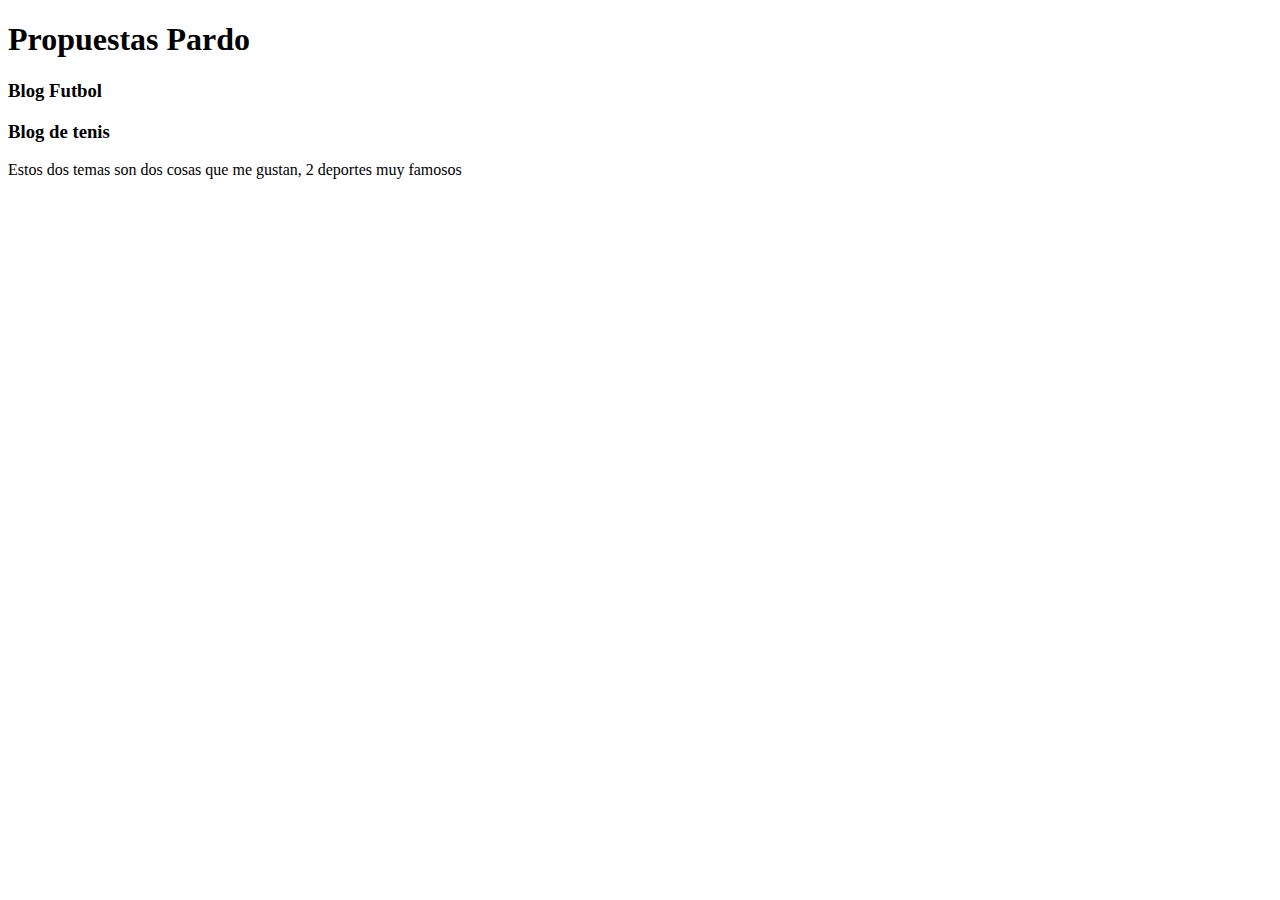
<file: propuestas.html>
<!DOCTYPE html>
<html>
<title>Propuestas</title>

<body>
    <header>
        <h1>Propuestas Pardo </h1>
    </header>
    <h3>Blog Futbol</h3>
    <h3>Blog de tenis</h3>
    <p>Estos dos temas son dos cosas que me gustan, 2 deportes muy famosos </p>
</body>




</html>
</file>
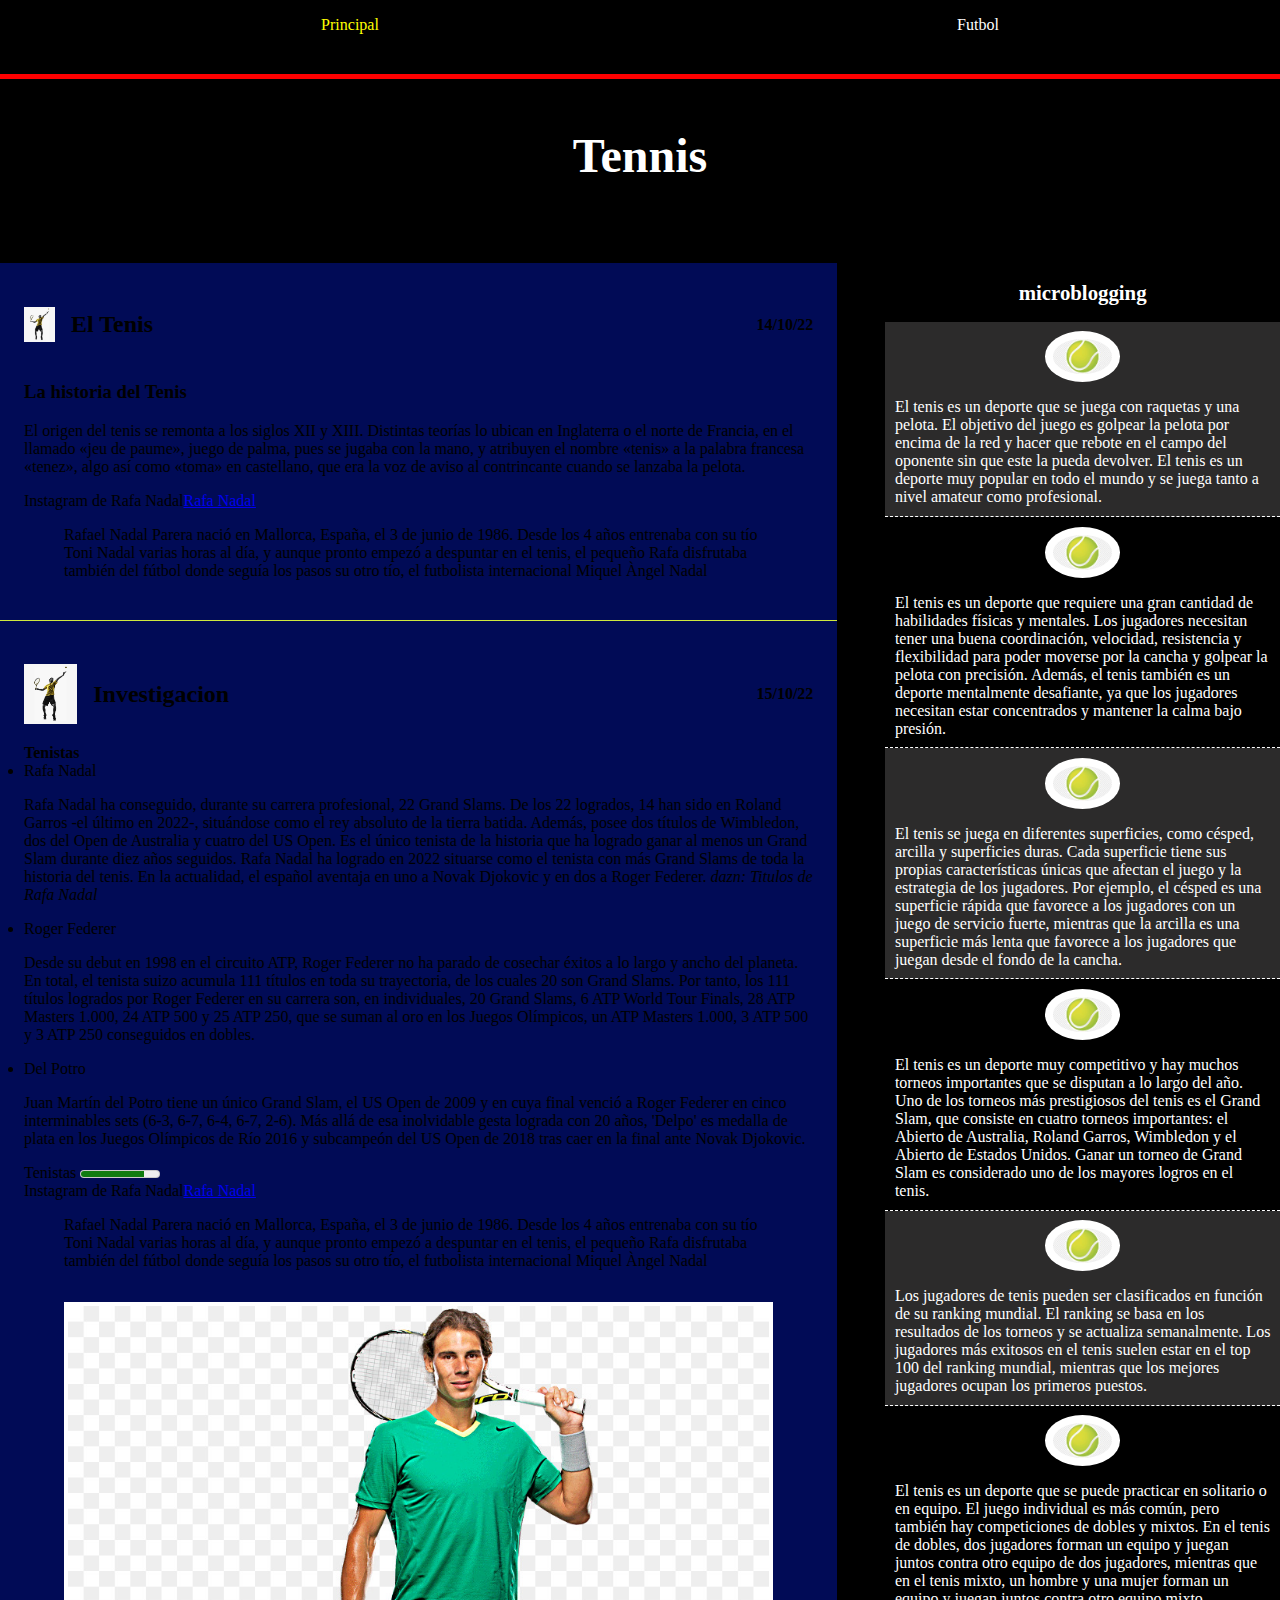
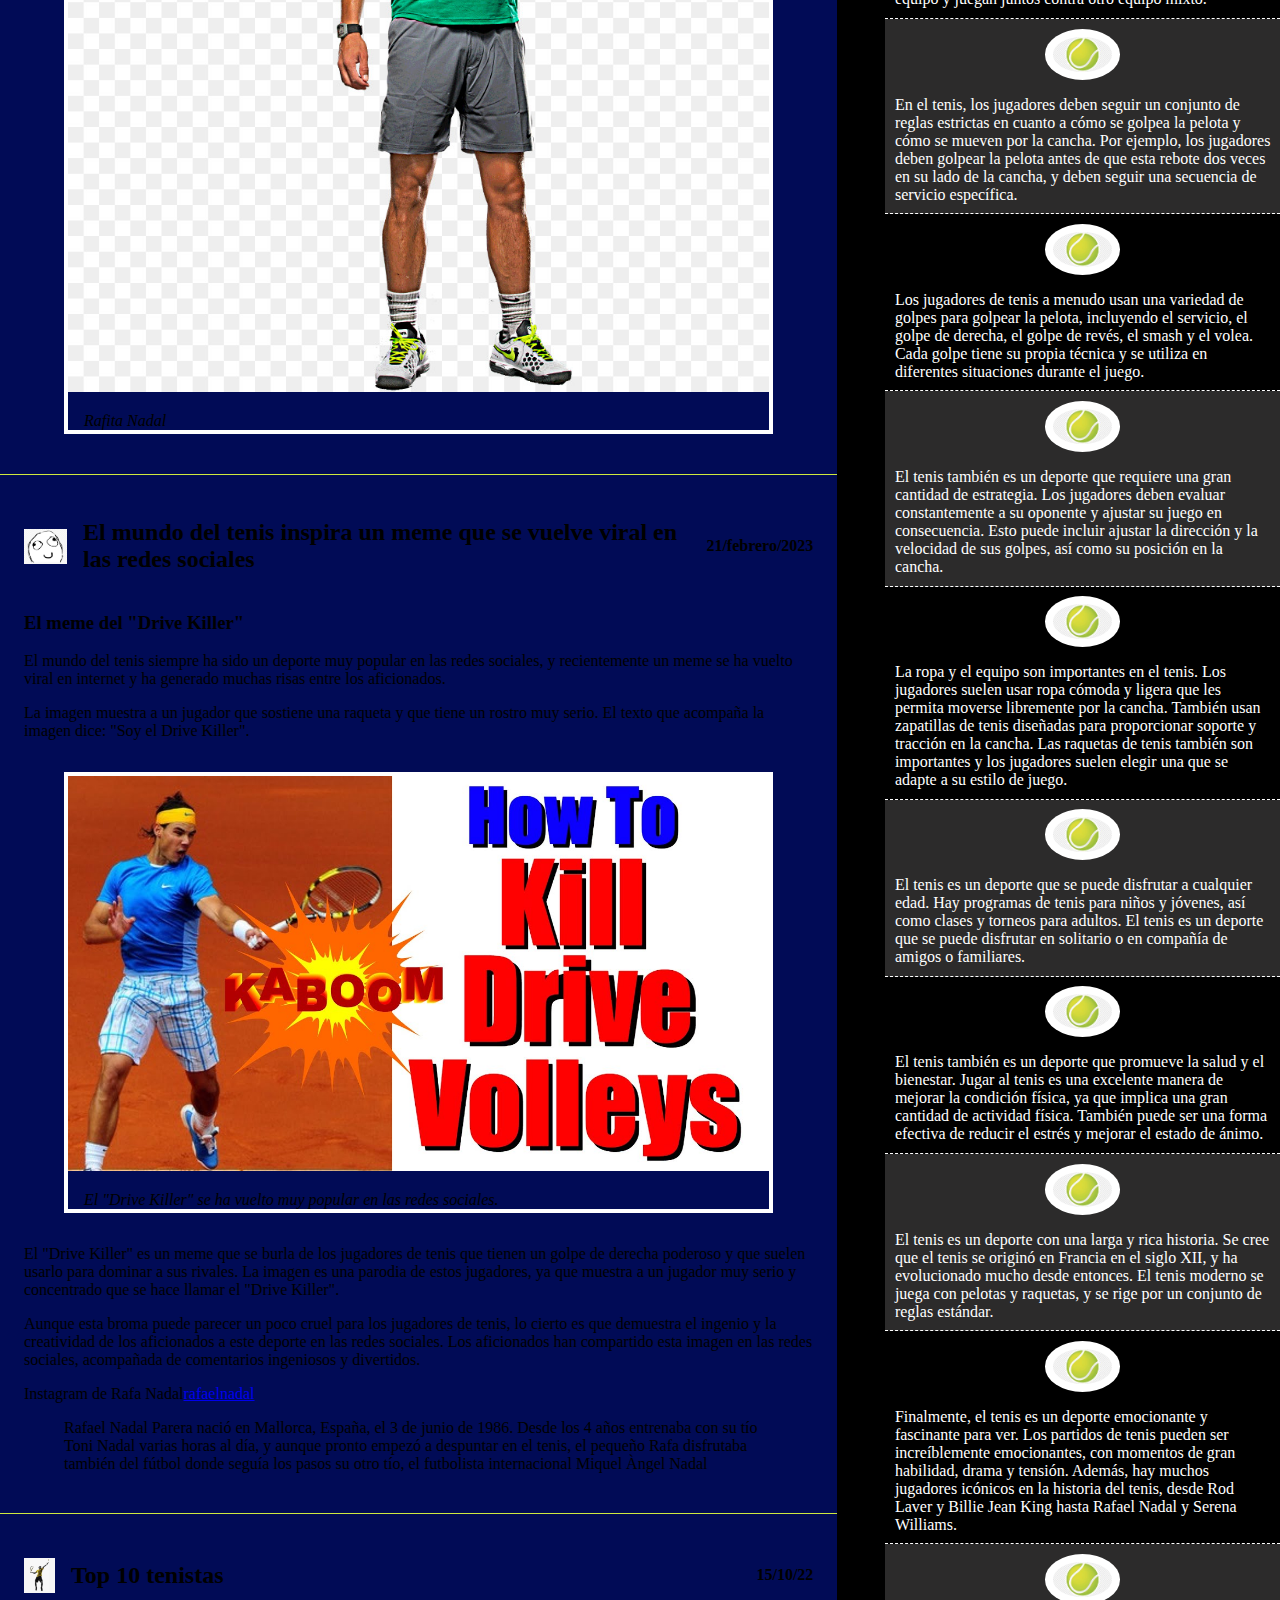
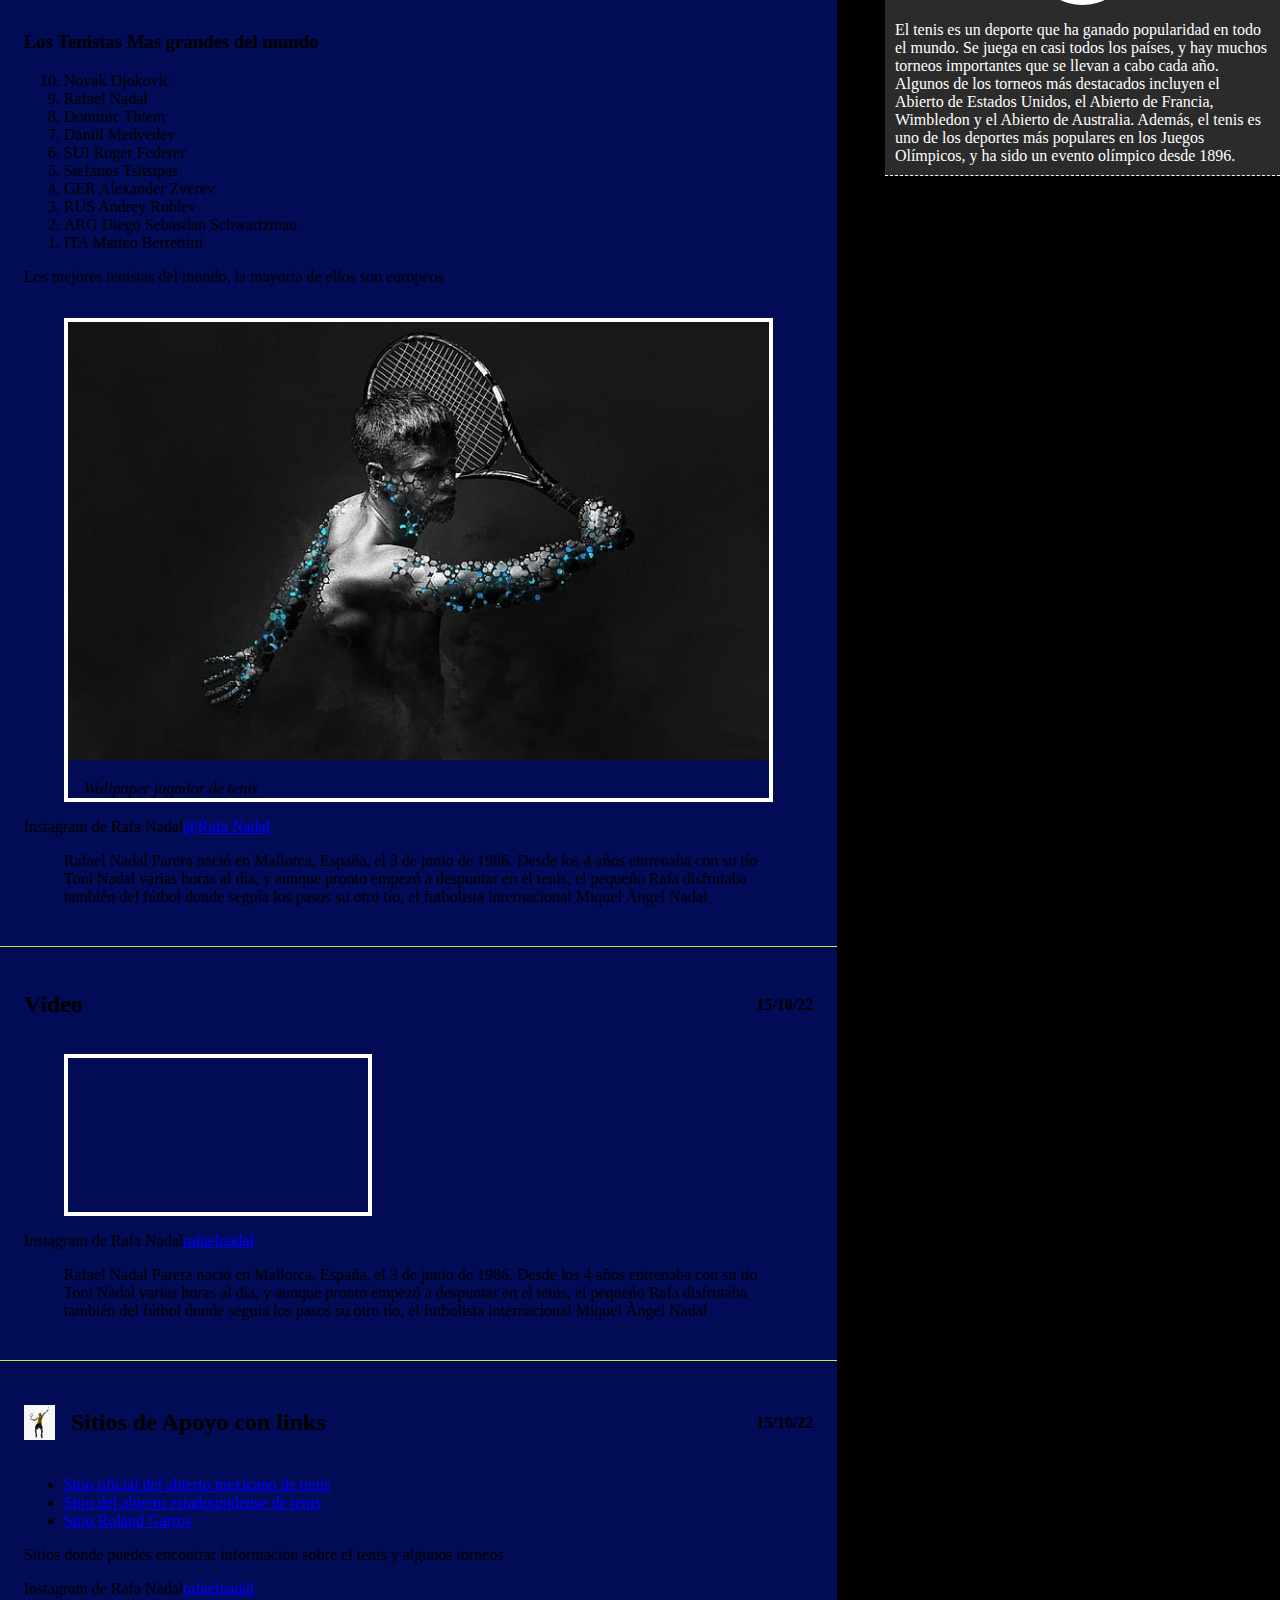
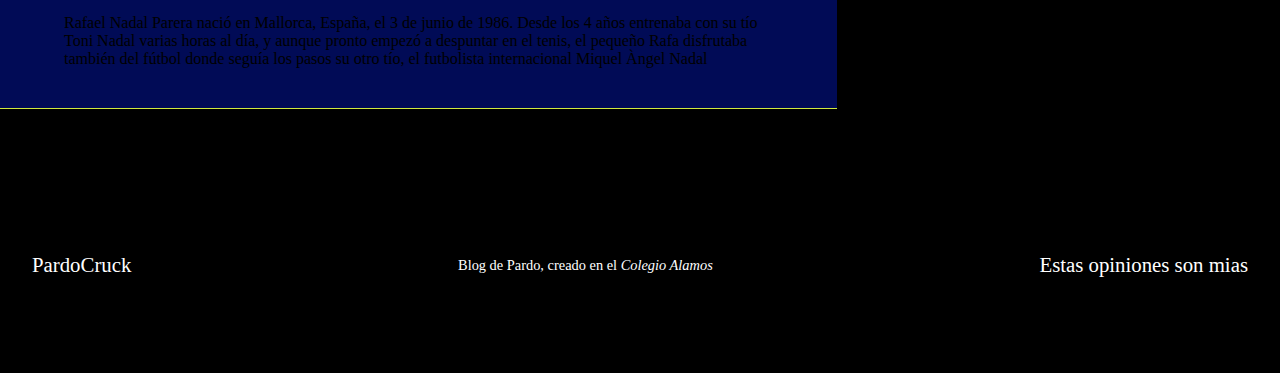
<file: tema1.html>
<!DOCTYPE html>
<html lang="es">

<head>
    <!--Incerto caracteres latinos -->
    <meta charset="UTF-8">
    <title> Blog del mundo</title>
    <header>
        

    </header>
</head>
<link rel="stylesheet" href="roots/assets/styles/estilosPardoCruck.css">
<body id="tenis-del-mundo">
    <!--inicia barra de navegacion-->
    <nav>
        <ul>
            <li> <a class="resaltado" href="index.html" target="_blank">Principal </a></li>
            <li> <a href="tema2.html">Futbol </a></li>

        </ul>
    </nav>
    <!-- termina barra de navegacion -->
    <!--Empieza mi blog -->
    <section>
        <!--Titulo -->
        <header>
            <h1 id="blog_del-mundo">Tennis</h1>

        </header>
        <!--empieza contenido principal -->
        <main>
            <!--entrada #-->
            <article>
                <header>
                    <hgroup>
                        <h2> <img src="roots/assets/images/893-8938597_1508v01-match-tuff-testimonials-man-playing-tennis-ganar.png" alt="Tenis" height="35px" width="auto"> El Tenis</h2>
                        <H4>14/10/22</H4>
                    </hgroup>
                </header>
                <!--Inicia contenido de la entrada-->
                <div>
                    <h3>La historia del Tenis</h3>
                    <p>El origen del tenis se remonta a los siglos XII y XIII. Distintas teorías lo ubican en Inglaterra
                        o el norte de Francia, en el llamado «jeu de paume», juego de palma, pues se jugaba con la mano,
                        y atribuyen el nombre «tenis» a la palabra francesa «tenez», algo así como «toma» en castellano,
                        que era la voz de aviso al contrincante cuando se lanzaba la pelota.
                    </p>

                </div>
                <footer>
                    <div><span>Instagram de Rafa Nadal</span><a href="https://www.instagram.com/rafaelnadal/" target="_blank">Rafa Nadal</a></div>
                    
                        <blockquote>
                        Rafael Nadal Parera nació en Mallorca, España, el 3 de junio de 1986. Desde los 4 años entrenaba con su tío Toni Nadal varias horas al día, y aunque pronto empezó a despuntar en el tenis, el pequeño Rafa disfrutaba también del fútbol donde seguía los pasos su otro tío, el futbolista internacional Miquel Àngel Nadal
                        </blockquote>
                    

                </footer>
            </article>


<article>
    <header>
        <hgroup>
            <h2><img src="roots/assets/images/893-8938597_1508v01-match-tuff-testimonials-man-playing-tennis-ganar.png" alt="tenis" height="60px" width="auto">Investigacion</h2>
            <h4>15/10/22</h4>
        </hgroup>
    </header>
    <strong>Tenistas</strong>
                    <li>Rafa Nadal</li>
                    <p>Rafa Nadal ha conseguido, durante su carrera profesional, 22 Grand Slams. De los 22 logrados, 14 han sido en Roland Garros -el último en 2022-, situándose como el rey absoluto de la tierra batida. Además, posee dos títulos de Wimbledon, dos del Open de Australia y cuatro del US Open. Es el único tenista de la historia que ha logrado ganar al menos un Grand Slam durante diez años seguidos.

                        Rafa Nadal ha logrado en 2022 situarse como el tenista con más Grand Slams de toda la historia del tenis. En la actualidad, el español aventaja en uno a Novak Djokovic y en dos a Roger Federer. <cite>dazn: Titulos de Rafa Nadal </cite></p>
                        <li>Roger Federer</li>
                        <p>Desde su debut en 1998 en el circuito ATP, Roger Federer no ha parado de cosechar éxitos a lo largo y ancho del planeta. En total, el tenista suizo acumula 111 títulos en toda su trayectoria, de los cuales 20 son Grand Slams.

                            Por tanto, los 111 títulos logrados por Roger Federer en su carrera son, en individuales, 20 Grand Slams, 6 ATP World Tour Finals, 28 ATP Masters 1.000, 24 ATP 500 y 25 ATP 250, que se suman al oro en los Juegos Olímpicos, un ATP Masters 1.000, 3 ATP 500 y 3 ATP 250 conseguidos en dobles.</p>
                            <li>Del Potro</li>
                            <p>Juan Martín del Potro tiene un único Grand Slam, el US Open de 2009 y en cuya final venció a Roger Federer en cinco interminables sets (6-3, 6-7, 6-4, 6-7, 2-6).

                                Más allá de esa inolvidable gesta lograda con 20 años, 'Delpo' es medalla de plata en los Juegos Olímpicos de Río 2016 y subcampeón del US Open de 2018 tras caer en la final ante Novak Djokovic.</p>
                                <label>Tenistas</label> <meter value="80" min="0" max="100"></meter>
                <footer>
                    <div><span>Instagram de Rafa Nadal</span><a href="https://www.instagram.com/rafaelnadal/" target="_blank">Rafa Nadal</a></div>
                    
                        <blockquote>
                        Rafael Nadal Parera nació en Mallorca, España, el 3 de junio de 1986. Desde los 4 años entrenaba con su tío Toni Nadal varias horas al día, y aunque pronto empezó a despuntar en el tenis, el pequeño Rafa disfrutaba también del fútbol donde seguía los pasos su otro tío, el futbolista internacional Miquel Àngel Nadal
                        </blockquote>
                    

                </footer>

                <figure class="barca">
                    <img src="roots/assets/images/kisspng-rafael-nadal-2013-atp-world-tour-finals-tennis-atp-rafael-nadal-5b1fb78bbbabc5.0279516915288052597687.jpg" alt="Rafa Nadal" height="auto" width="100%">
                    <figcaption class="messi">Rafita Nadal</figcaption>
                </figure>
                <!--Termina contenido del articulo -->


                <!--Fin de la entrada #1-->
            </article>

</article>

<article>
    <header>
        <hgroup>
            <!-- Título del artículo con ícono -->
            <h2> <img src="roots/assets/images/931567-middle.png" alt="Descripción del ícono" height="35px" width="auto"> El mundo del tenis inspira un meme que se vuelve viral en las redes sociales</h2>
            <!-- Fecha en la que se escribió el artículo -->
            <h4>21/febrero/2023</h4>
        </hgroup>    
    </header>
    <!-- inicia contenido del artículo -->
    <div>
        <h3>El meme del "Drive Killer"</h3>
    <p>El mundo del tenis siempre ha sido un deporte muy popular en las redes sociales, y recientemente un meme se ha vuelto viral en internet y ha generado muchas risas entre los aficionados.</p>
    <p>La imagen muestra a un jugador que sostiene una raqueta y que tiene un rostro muy serio. El texto que acompaña la imagen dice: "Soy el Drive Killer".</p>

    <!-- inicia ilustración del artículo -->
    <figure class="barca">
        <img src="roots/assets/images/drivekill.jpeg" alt="Ilustración del Drive Killer" height="auto" width="100%">
        <figcaption class="messi">El "Drive Killer" se ha vuelto muy popular en las redes sociales.</figcaption>
    </figure>
    <!-- termina ilustración del artículo -->

    <p>El "Drive Killer" es un meme que se burla de los jugadores de tenis que tienen un golpe de derecha poderoso y que suelen usarlo para dominar a sus rivales. La imagen es una parodia de estos jugadores, ya que muestra a un jugador muy serio y concentrado que se hace llamar el "Drive Killer".</p>
    <p>Aunque esta broma puede parecer un poco cruel para los jugadores de tenis, lo cierto es que demuestra el ingenio y la creatividad de los aficionados a este deporte en las redes sociales. Los aficionados han compartido esta imagen en las redes sociales, acompañada de comentarios ingeniosos y divertidos.</p>

</div>
<!-- Termina contenido del artículo -->

<footer>
    <!-- Datos del autor -->
    <footer>
        <div><span>Instagram de Rafa Nadal<a href="https://www.instagram.com/rafaelnadal/">rafaelnadal</a></span></div>
        <blockquote>
            Rafael Nadal Parera nació en Mallorca, España, el 3 de junio de 1986. Desde los 4 años entrenaba con su tío Toni Nadal varias horas al día, y aunque pronto empezó a despuntar en el tenis, el pequeño Rafa disfrutaba también del fútbol donde seguía los pasos su otro tío, el futbolista internacional Miquel Àngel Nadal
        </blockquote>
    </footer>
    <!-- fin bibliografía -->
</footer>
</article>
                
                   
                    
            <article>
                <header>
                <hgroup>
                    <h2> <img src="roots/assets/images/893-8938597_1508v01-match-tuff-testimonials-man-playing-tennis-ganar.png" alt="logo" height="35px" width="auto"> Top 10 tenistas</h2>
                    <h4>15/10/22 </h4>

                </hgroup>
                </header>

                <div>
                    <h3>Los Tenistas Mas grandes del mundo </h3>
                    <ol reversed>
                        <li>Novak Djokovic </li>
                        <li>Rafael Nadal </li>
                        <li>Dominic Thiem </li>
                        <li>Daniil Medvedev </li>
                        <li>SUI Roger Federer</li>
                        <li> Stefanos Tsitsipas</li>
                        <li>GER Alexander Zverev </li>
                        <li>RUS Andrey Rublev </li>
                        <li>ARG Diego Sebastian Schwartzman </li>
                        <li>ITA Matteo Berrettini </li>

                    </ol>
                    <p>Los mejores tenistas del mundo, la mayoria de ellos son europeos</p>

                    <figure class="barca">
                        <img src="roots/assets/images/tenis-player-wallpaper-preview.jpg" alt="Tennis" height="auto" width="100%">
                        <figcaption class="messi">Wallpaper jugador de tenis</figcaption>
                    </figure>

                    <!--Termina contenido del articulo -->
                    <footer>
                        <div>
                            <span>Instagram de Rafa Nadal</span><a href="https://www.instagram.com/rafaelnadal/" target="_blank">@Rafa Nadal</a>
                        </div>
                        <blockquote>Rafael Nadal Parera nació en Mallorca, España, el 3 de junio de 1986. Desde los 4 años entrenaba con su tío Toni Nadal varias horas al día, y aunque pronto empezó a despuntar en el tenis, el pequeño Rafa disfrutaba también del fútbol donde seguía los pasos su otro tío, el futbolista internacional Miquel Àngel Nadal</blockquote>
                    </footer>
                </article>

                    <article>
                        <header>
                            <hgroup>
                                <h2>Video</h2>
                                <h4>15/10/22</h4>
                            </hgroup>
                        </header>
                        <figure class="barca">
                            <iframe width="100%" height="auto" src="https://www.youtube.com/embed/T-GSp2Nuvrk" title="YouTube video player" frameborder="0" allow="accelerometer; autoplay; clipboard-write; encrypted-media; gyroscope; picture-in-picture" allowfullscreen></iframe>
                        </figure>
                        <footer>
                            <div><span>Instagram de Rafa Nadal<a href="https://www.instagram.com/rafaelnadal/">rafaelnadal</a></span></div>
                            <blockquote>
                                Rafael Nadal Parera nació en Mallorca, España, el 3 de junio de 1986. Desde los 4 años entrenaba con su tío Toni Nadal varias horas al día, y aunque pronto empezó a despuntar en el tenis, el pequeño Rafa disfrutaba también del fútbol donde seguía los pasos su otro tío, el futbolista internacional Miquel Àngel Nadal
                            </blockquote>
                        </footer>
    

                    </article>

                  
            <!--Fin de la entrada 2-->


            <!--Inicia sitios y links-->
            <article>
                <header>
                    <hgroup>

                        <h2>  <img src="roots/assets/images/893-8938597_1508v01-match-tuff-testimonials-man-playing-tennis-ganar.png" alt="logo" height="35px" width="auto"> Sitios de Apoyo con links</h2>
                        <h4>15/10/22</h4>
                    </hgroup>
                    </head>
                    <div>
                        <ul>
                            <li><a href="https://abiertomexicanodetenis.com/" target="_blank"> Sitio oficial del abierto
                                    mexicano de tenis</a></li>
                            <li><a href="https://www.usopen.org/index.html" target="_blank"> Sitio del abierto
                                    estadounidense de tenis </a>
                            </li>
                            <li><a href="https://www.rolandgarros.com/en-us/" target="_blank">Sitio Roland Garros </a>
                            </li>

                        </ul>
                        <p> Sitios donde puedes encontrar informacion sobre el tenis y algunos torneos</p>
                    </div>

                    <footer>
                        <div><span>Instagram de Rafa Nadal<a href="https://www.instagram.com/rafaelnadal/">rafaelnadal</a></span></div>
                        <blockquote>
                            Rafael Nadal Parera nació en Mallorca, España, el 3 de junio de 1986. Desde los 4 años entrenaba con su tío Toni Nadal varias horas al día, y aunque pronto empezó a despuntar en el tenis, el pequeño Rafa disfrutaba también del fútbol donde seguía los pasos su otro tío, el futbolista internacional Miquel Àngel Nadal
                        </blockquote>
                    </footer>

            </article>



            <!--Termina Sitios oficiales -->
            </div>
            <!--Fin de los sitios oficiales -->




        </main>
        <!--empieza el aside -->
        <aside>
            <h2>microblogging</h2>
            <div>
                <img src="roots/assets/images/descarga.jpeg" alt="tenis" height="35px" width="auto">
                <span>El tenis es un deporte que se juega con raquetas y una pelota. El objetivo del juego es golpear la pelota por encima de la red y hacer que rebote en el campo del oponente sin que este la pueda devolver. El tenis es un deporte muy popular en todo el mundo y se juega tanto a nivel amateur como profesional.</span>
            </div>
            <div>
                <img src="roots/assets/images/descarga.jpeg" alt="tenis" height="35px" width="auto">
                <span>El tenis es un deporte que requiere una gran cantidad de habilidades físicas y mentales. Los jugadores necesitan tener una buena coordinación, velocidad, resistencia y flexibilidad para poder moverse por la cancha y golpear la pelota con precisión. Además, el tenis también es un deporte mentalmente desafiante, ya que los jugadores necesitan estar concentrados y mantener la calma bajo presión.</span>
            </div><div>
                <img src="roots/assets/images/descarga.jpeg" alt="tenis" height="35px" width="auto">
                <span>El tenis se juega en diferentes superficies, como césped, arcilla y superficies duras. Cada superficie tiene sus propias características únicas que afectan el juego y la estrategia de los jugadores. Por ejemplo, el césped es una superficie rápida que favorece a los jugadores con un juego de servicio fuerte, mientras que la arcilla es una superficie más lenta que favorece a los jugadores que juegan desde el fondo de la cancha.</span>
            </div><div>
                <img src="roots/assets/images/descarga.jpeg" alt="tenis" height="35px" width="auto">
                <span>El tenis es un deporte muy competitivo y hay muchos torneos importantes que se disputan a lo largo del año. Uno de los torneos más prestigiosos del tenis es el Grand Slam, que consiste en cuatro torneos importantes: el Abierto de Australia, Roland Garros, Wimbledon y el Abierto de Estados Unidos. Ganar un torneo de Grand Slam es considerado uno de los mayores logros en el tenis.</span>
            </div><div>
                <img src="roots/assets/images/descarga.jpeg" alt="tenis" height="35px" width="auto">
                <span>Los jugadores de tenis pueden ser clasificados en función de su ranking mundial. El ranking se basa en los resultados de los torneos y se actualiza semanalmente. Los jugadores más exitosos en el tenis suelen estar en el top 100 del ranking mundial, mientras que los mejores jugadores ocupan los primeros puestos.</span>
            </div><div>
                <img src="roots/assets/images/descarga.jpeg" alt="tenis" height="35px" width="auto">
                <span>El tenis es un deporte que se puede practicar en solitario o en equipo. El juego individual es más común, pero también hay competiciones de dobles y mixtos. En el tenis de dobles, dos jugadores forman un equipo y juegan juntos contra otro equipo de dos jugadores, mientras que en el tenis mixto, un hombre y una mujer forman un equipo y juegan juntos contra otro equipo mixto.</span>
            </div><div>
                <img src="roots/assets/images/descarga.jpeg" alt="tenis" height="35px" width="auto">
                <span>En el tenis, los jugadores deben seguir un conjunto de reglas estrictas en cuanto a cómo se golpea la pelota y cómo se mueven por la cancha. Por ejemplo, los jugadores deben golpear la pelota antes de que esta rebote dos veces en su lado de la cancha, y deben seguir una secuencia de servicio específica.</span>
            </div><div>
                <img src="roots/assets/images/descarga.jpeg" alt="tenis" height="35px" width="auto">
                <span>Los jugadores de tenis a menudo usan una variedad de golpes para golpear la pelota, incluyendo el servicio, el golpe de derecha, el golpe de revés, el smash y el volea. Cada golpe tiene su propia técnica y se utiliza en diferentes situaciones durante el juego.

                </span>
            </div><div>
                <img src="roots/assets/images/descarga.jpeg" alt="tenis" height="35px" width="auto">
                <span>El tenis también es un deporte que requiere una gran cantidad de estrategia. Los jugadores deben evaluar constantemente a su oponente y ajustar su juego en consecuencia. Esto puede incluir ajustar la dirección y la velocidad de sus golpes, así como su posición en la cancha.</span>
            </div><div>
                <img src="roots/assets/images/descarga.jpeg" alt="tenis" height="35px" width="auto">
                <span>La ropa y el equipo son importantes en el tenis. Los jugadores suelen usar ropa cómoda y ligera que les permita moverse libremente por la cancha. También usan zapatillas de tenis diseñadas para proporcionar soporte y tracción en la cancha. Las raquetas de tenis también son importantes y los jugadores suelen elegir una que se adapte a su estilo de juego.</span>
            </div><div>
                <img src="roots/assets/images/descarga.jpeg" alt="tenis" height="35px" width="auto">
                <span>El tenis es un deporte que se puede disfrutar a cualquier edad. Hay programas de tenis para niños y jóvenes, así como clases y torneos para adultos. El tenis es un deporte que se puede disfrutar en solitario o en compañía de amigos o familiares.</span>
            </div><div>
                <img src="roots/assets/images/descarga.jpeg" alt="tenis" height="35px" width="auto">
                <span>El tenis también es un deporte que promueve la salud y el bienestar. Jugar al tenis es una excelente manera de mejorar la condición física, ya que implica una gran cantidad de actividad física. También puede ser una forma efectiva de reducir el estrés y mejorar el estado de ánimo.</span>
            </div><div>
                <img src="roots/assets/images/descarga.jpeg" alt="tenis" height="35px" width="auto">
                <span>El tenis es un deporte con una larga y rica historia. Se cree que el tenis se originó en Francia en el siglo XII, y ha evolucionado mucho desde entonces. El tenis moderno se juega con pelotas y raquetas, y se rige por un conjunto de reglas estándar.</span>
            </div><div>
                <img src="roots/assets/images/descarga.jpeg" alt="tenis" height="35px" width="auto">
                <span>Finalmente, el tenis es un deporte emocionante y fascinante para ver. Los partidos de tenis pueden ser increíblemente emocionantes, con momentos de gran habilidad, drama y tensión. Además, hay muchos jugadores icónicos en la historia del tenis, desde Rod Laver y Billie Jean King hasta Rafael Nadal y Serena Williams.</span>
            </div><div>
                <img src="roots/assets/images/descarga.jpeg" alt="tenis" height="35px" width="auto">
                <span>El tenis es un deporte que ha ganado popularidad en todo el mundo. Se juega en casi todos los países, y hay muchos torneos importantes que se llevan a cabo cada año. Algunos de los torneos más destacados incluyen el Abierto de Estados Unidos, el Abierto de Francia, Wimbledon y el Abierto de Australia. Además, el tenis es uno de los deportes más populares en los Juegos Olímpicos, y ha sido un evento olímpico desde 1896.</span>
            </div>
        </aside>
        <!--Footer-->
        <footer id="footerblog1">
            <div><span>PardoCruck</span></div>
            <div><span>Blog de Pardo, creado en el <i>Colegio Alamos</i></span></div>
            <div><span>Estas opiniones son mias</span></div>
        </footer>


    </section>
    <!--termina mi blog-->


</body>

</html>
</file>
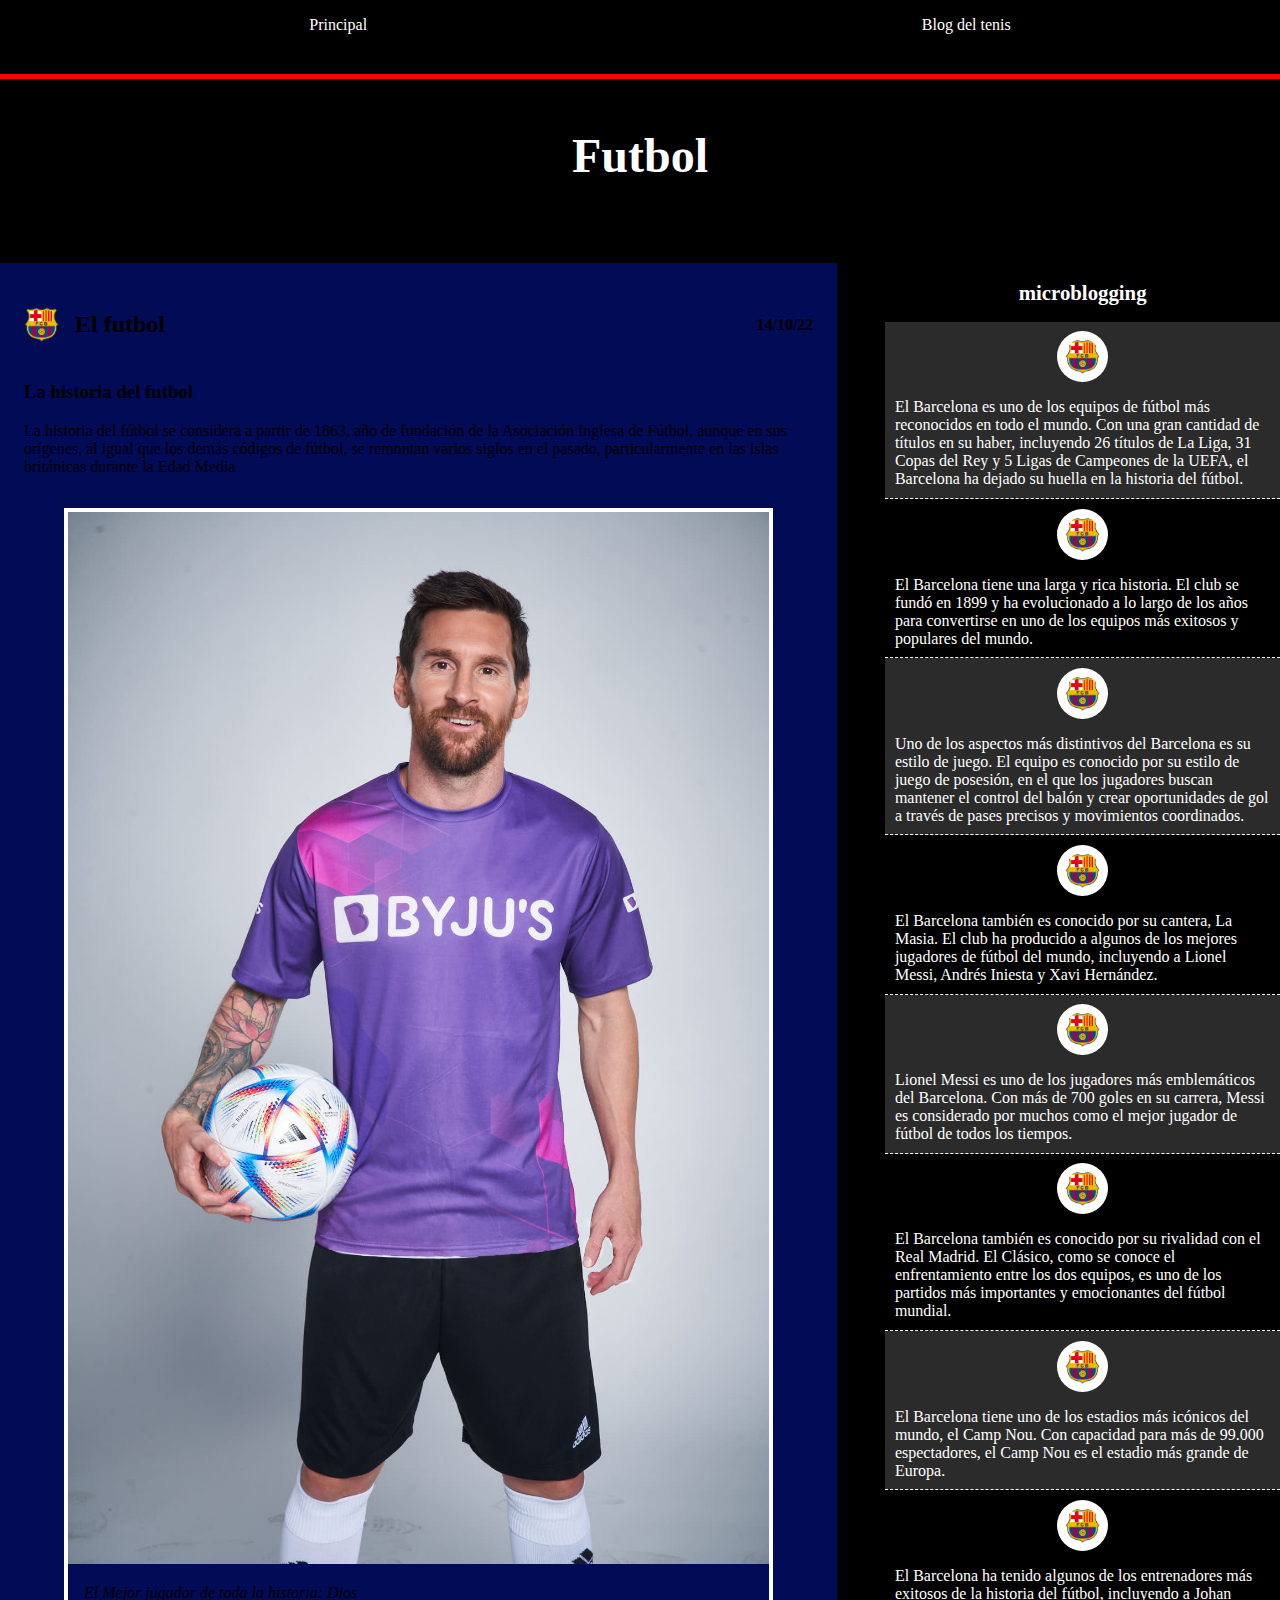
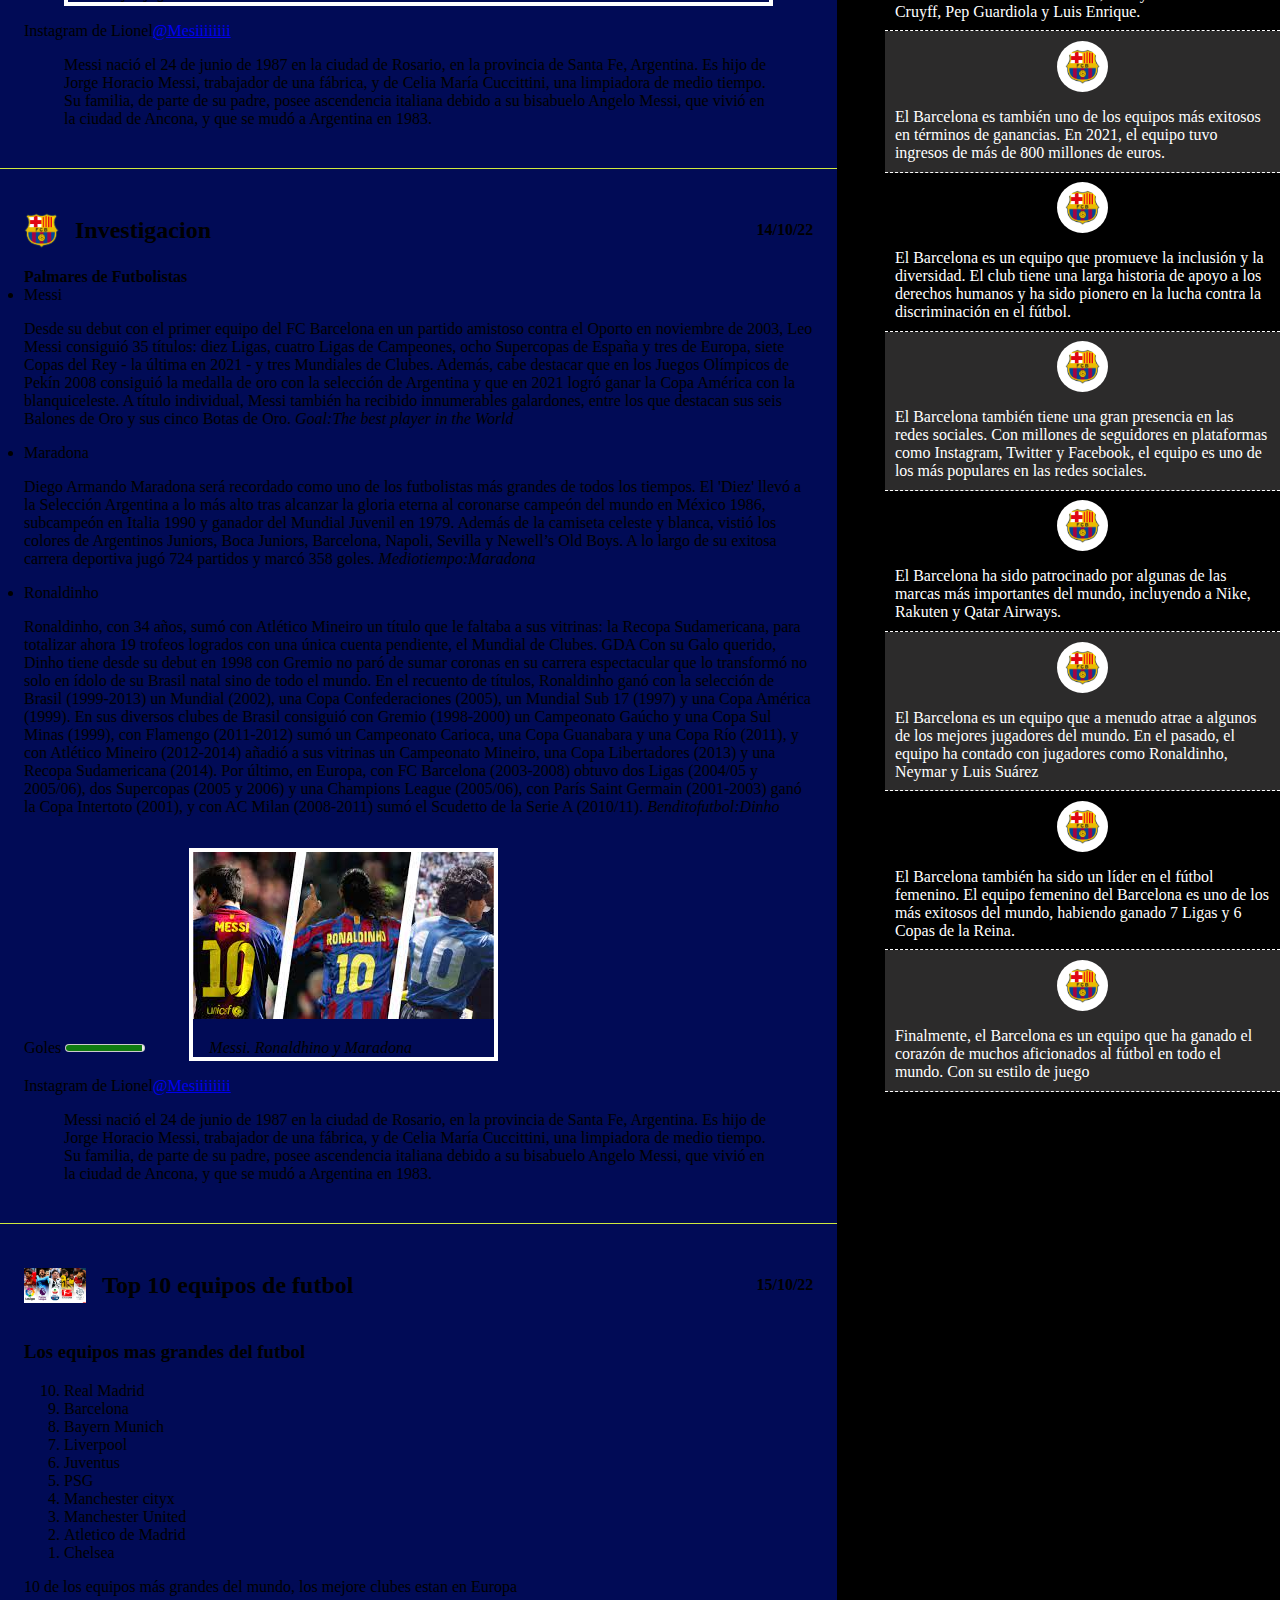
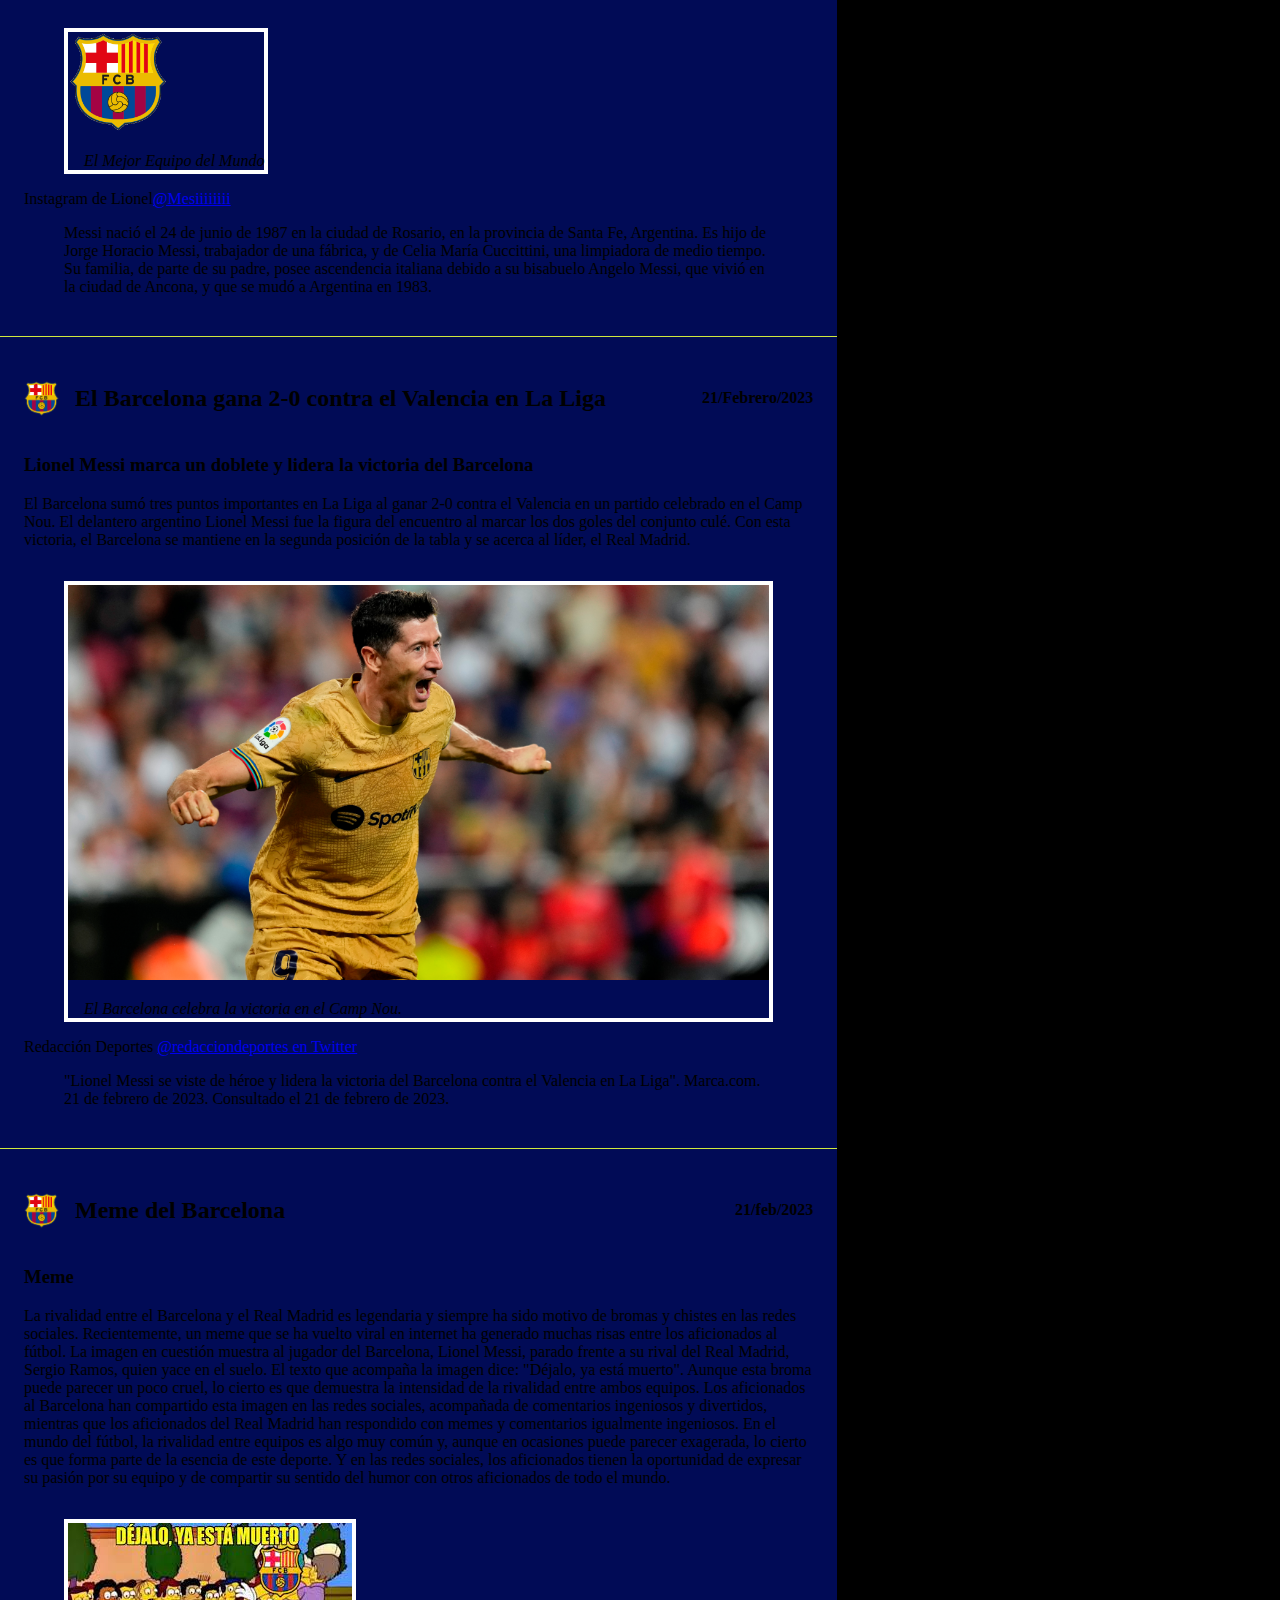
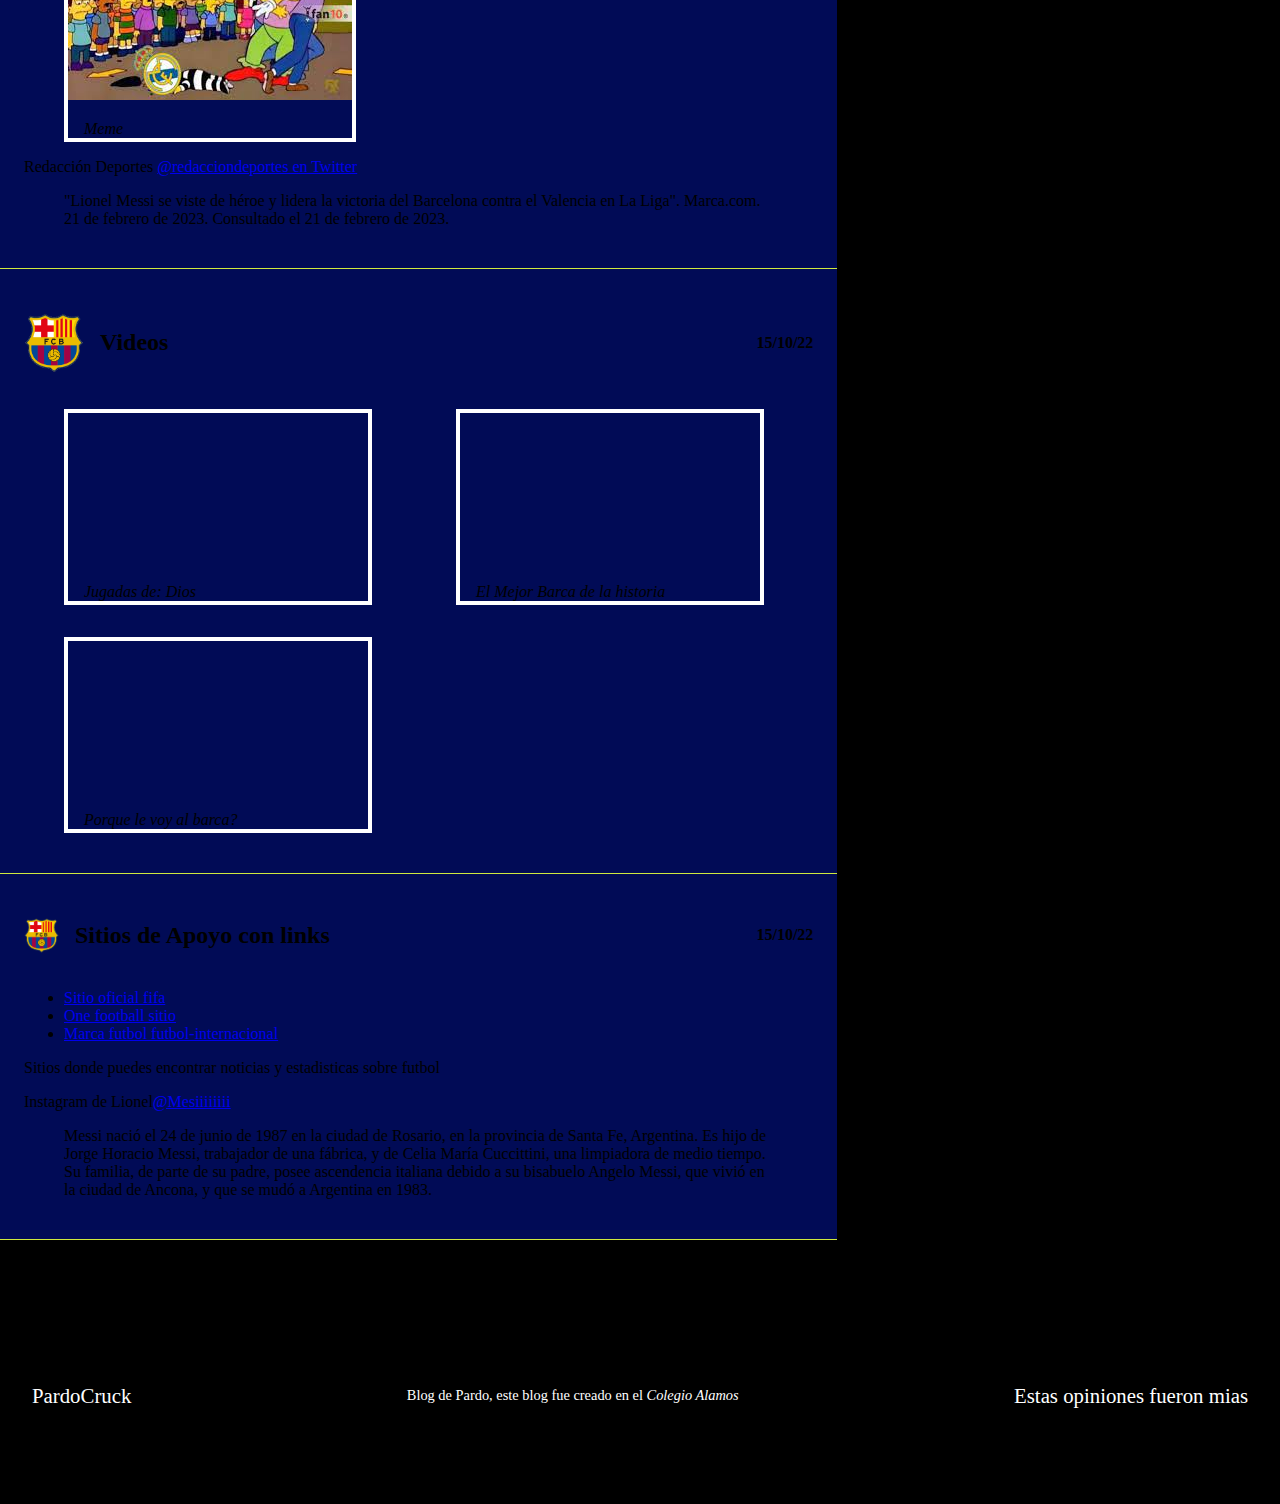
<file: tema2.html>
<!DOCTYPE html>
<html lang="es">

<head>
    <!--Incerto caracteres latinos -->
    <meta charset="UTF-8">
    <title> Blog del mundo</title>
    <header>
       

    </header>
</head>
<link rel="stylesheet" href="roots/assets/styles/estilosPardoCruck.css">
<body>
    <!--inicia barra de navegacion-->
    <nav>
        <ul>
            <li> <a href="index.html" target="_blank">Principal </a></li>
            <li> <a href="tema1.html">Blog del tenis</a></li>

        </ul>
    </nav>
    <!-- termina barra de navegacion -->
    <!--Empieza mi blog -->
    <section>
        <!--Titulo -->
        <header>
            <h1 id="blog_del-mundo">Futbol</h1>
        </header>
        <!--empieza contenido principal -->
        <main>
            <!--entrada #-->
            <article>
                <header>
                    <hgroup>
                       <h2> <img src="roots/assets/images/Barca.png" alt="Barca" height="35px" width="auto"> El futbol</h2>
                        <H4>14/10/22</H4>
                    </hgroup>
                </header>
                <!--Inicia contenido de la entrada-->
                <div>
                    <h3>La historia del futbol</h3>
                    <p>La historia del fútbol se considera a partir de 1863, año de fundación de la Asociación Inglesa
                        de Fútbol, aunque en sus orígenes, al igual que los demás códigos de fútbol, se remontan varios
                        siglos en el pasado, particularmente en las islas británicas durante la Edad Media </p>

                </div>

                <figure class="barca">
                    <img src="roots/assets/images/Byjus-with-Lionel-Messi-16th-September-20225078_Fixed.png" alt="Messi" height="auto" width="100%">
                    <figcaption class="messi">El Mejor jugador de toda la historia: Dios</figcaption>
                </figure>

                <footer>
                    <div>
                        <span>Instagram de Lionel</span><a href="https://www.instagram.com/leomessi/" target="_blank">@Mesiiiiiiii</a>
                    </div>
                    <blockquote>Messi nació el 24 de junio de 1987 en la ciudad de Rosario, en la provincia de Santa Fe, Argentina. Es hijo de Jorge Horacio Messi, trabajador de una fábrica, y de Celia María Cuccittini, una limpiadora de medio tiempo. Su familia, de parte de su padre, posee ascendencia italiana debido a su bisabuelo Angelo Messi, que vivió en la ciudad de Ancona, y que se mudó a Argentina en 1983.</blockquote>

                </footer>
            </article>


            <article>
                <header>
                    <hgroup>

               

    <h2> <img src="roots/assets/images/Barca.png" alt="barca" height="35px" width="auto"> Investigacion</h2>
    <h4>14/10/22</h4>
</header>
                </hgroup>
            

<strong>Palmares de Futbolistas</strong>
<li>Messi</li>
<p>Desde su debut con el primer equipo del FC Barcelona en un partido amistoso contra el Oporto en noviembre de 2003, Leo Messi consiguió 35 títulos: diez Ligas, cuatro Ligas de Campeones, ocho Supercopas de España y tres de Europa, siete Copas del Rey - la última en 2021 - y tres Mundiales de Clubes. Además, cabe destacar que en los Juegos Olímpicos de Pekín 2008 consiguió la medalla de oro con la selección de Argentina y que en 2021 logró ganar la Copa América con la blanquiceleste.
    A título individual, Messi también ha recibido innumerables galardones, entre los que destacan sus seis Balones de Oro y sus cinco Botas de Oro. <cite>Goal:The best player in the World</cite></p>
    <li>Maradona</li>
    <p>Diego Armando Maradona será recordado como uno de los futbolistas más grandes de todos los tiempos. El 'Diez' llevó a la Selección Argentina a lo más alto tras alcanzar la gloria eterna al coronarse campeón del mundo en México 1986, subcampeón en Italia 1990 y ganador del Mundial Juvenil en 1979.  Además de la camiseta celeste y blanca, vistió los colores de Argentinos Juniors, Boca Juniors, Barcelona, Napoli, Sevilla y Newell’s Old Boys. A lo largo de su exitosa carrera deportiva jugó 724 partidos y marcó 358 goles. <cite>Mediotiempo:Maradona</cite></p>
    <li>Ronaldinho</li>
    <p>Ronaldinho, con 34 años, sumó con Atlético Mineiro un título que le faltaba a sus vitrinas: la Recopa Sudamericana, para totalizar ahora 19 trofeos logrados con una única cuenta pendiente, el Mundial de Clubes.

        GDA
        Con su Galo querido, Dinho tiene desde su debut en 1998 con Gremio no paró de sumar coronas en su carrera espectacular que lo transformó no solo en ídolo de su Brasil natal sino de todo el mundo.
        
        En el recuento de títulos, Ronaldinho ganó con la selección de Brasil (1999-2013) un Mundial (2002), una Copa Confederaciones (2005), un Mundial Sub 17 (1997) y una Copa América (1999).
        
        En sus diversos clubes de Brasil consiguió con Gremio (1998-2000) un Campeonato Gaúcho y una Copa Sul Minas (1999), con Flamengo (2011-2012) sumó un Campeonato Carioca, una Copa Guanabara y una Copa Río (2011), y con Atlético Mineiro (2012-2014) añadió a sus vitrinas un Campeonato Mineiro,  una Copa Libertadores (2013) y una Recopa Sudamericana (2014).
        
        Por último, en Europa, con FC Barcelona (2003-2008) obtuvo dos Ligas (2004/05 y 2005/06), dos Supercopas (2005 y 2006) y una Champions League (2005/06), con París Saint Germain (2001-2003) ganó la Copa Intertoto (2001), y con AC Milan (2008-2011) sumó el Scudetto de la Serie A (2010/11). <cite>Benditofutbol:Dinho</cite></p>

        <label>Goles</label> <meter value="97" min="0" max="100"></meter>

        <figure class="barca">
            <img src="roots/assets/images/descarga (1).jpeg" alt="barca" height="auto" width="100%">
            <figcaption class="messi">Messi. Ronaldhino y Maradona</figcaption>
        </figure>
    

                <footer>
                    <div>
                        <span>Instagram de Lionel</span><a href="https://www.instagram.com/leomessi/" target="_blank">@Mesiiiiiiii</a>
                    </div>
                    <blockquote>Messi nació el 24 de junio de 1987 en la ciudad de Rosario, en la provincia de Santa Fe, Argentina. Es hijo de Jorge Horacio Messi, trabajador de una fábrica, y de Celia María Cuccittini, una limpiadora de medio tiempo. Su familia, de parte de su padre, posee ascendencia italiana debido a su bisabuelo Angelo Messi, que vivió en la ciudad de Ancona, y que se mudó a Argentina en 1983.</blockquote>

                </footer>
                <!--Termina contenido del articulo -->


                <!--Fin de la entrada #1-->
            </article>
            <article>
                <header>
                <hgroup>
                    <h2> <img src="roots/assets/images/15562023610886.jpg" alt="5 grandes ligas" height="35px" width="auto" > Top 10 equipos de futbol</h2>
                    <h4>15/10/22</h4>

                </hgroup>
                </header>

                <div>
                    <h3>Los equipos mas grandes del futbol</h3>
                    <ol reversed>
                        <li>Real Madrid</li>
                        <li>Barcelona</li>
                        <li>Bayern Munich</li>
                        <li>Liverpool</li>
                        <li>Juventus</li>
                        <li>PSG</li>
                        <li>Manchester cityx</li>
                        <li>Manchester United</li>
                        <li>Atletico de Madrid</li>
                        <li>Chelsea</li>
                    </ol>
                    <p>10 de los equipos más grandes del mundo, los mejore clubes estan en Europa</p>


                    <figure class="barca">
                        <img src="roots/assets/images/Barca.png" alt="Barca" height="auto" width="100">
                        <figcaption class="messi">El Mejor Equipo del Mundo</figcaption>
                    </figure>

                    <!--Termina contenido del articulo -->
                    <footer>
                        <span>Instagram de Lionel</span><a href="https://www.instagram.com/leomessi/" target="_blank">@Mesiiiiiiii</a>
                    </div>
                    <blockquote>Messi nació el 24 de junio de 1987 en la ciudad de Rosario, en la provincia de Santa Fe, Argentina. Es hijo de Jorge Horacio Messi, trabajador de una fábrica, y de Celia María Cuccittini, una limpiadora de medio tiempo. Su familia, de parte de su padre, posee ascendencia italiana debido a su bisabuelo Angelo Messi, que vivió en la ciudad de Ancona, y que se mudó a Argentina en 1983.</blockquote>


                    </footer>

                </div>
            </article>
            <!--Fin de la entrada 2-->


            <article>
                <header>
                    <hgroup>
                        <!-- Título del artículo con ícono -->
                        <h2> <img src="roots/assets/images/Barca.png" alt="Logo del Barcelona" height="35px" width="auto"> El Barcelona gana 2-0 contra el Valencia en La Liga</h2>
                        <!-- Fecha en la que se escribió el artículo -->
                        <h4>21/Febrero/2023</h4>
                    </hgroup>    
                </header>
                <!-- inicia contenido del artículo -->
                <div>
                    <h3>Lionel Messi marca un doblete y lidera la victoria del Barcelona</h3>
                    <p>El Barcelona sumó tres puntos importantes en La Liga al ganar 2-0 contra el Valencia en un partido celebrado en el Camp Nou. El delantero argentino Lionel Messi fue la figura del encuentro al marcar los dos goles del conjunto culé. Con esta victoria, el Barcelona se mantiene en la segunda posición de la tabla y se acerca al líder, el Real Madrid.</p>
                
                    <!-- inicia ilustración del artículo -->
                    <figure class="barca">
                        <img src="roots/assets/images/nba-plain--3e8710a4-6d7b-41b6-bb15-c688182eacec.png" alt="El Barcelona gana 2-0 contra el Valencia en La Liga" height="auto" width="100%">
                        <figcaption class="messi">El Barcelona celebra la victoria en el Camp Nou.</figcaption>
                    </figure>
                    <!-- termina ilustración del artículo -->
                
                </div>
                <!-- Termina contenido del artículo -->
                
                <footer>
                    <!-- Datos del autor -->
                    <div>
                        <span>Redacción Deportes</span> <a href="http://miredsocial.com/redacciondeportes" target="_blank">@redacciondeportes en Twitter</a>
                    </div>
                    <!-- fin datos del autor -->
                    <!-- bibliografía -->
                    <blockquote>
                        <p>"Lionel Messi se viste de héroe y lidera la victoria del Barcelona contra el Valencia en La Liga". Marca.com. 21 de febrero de 2023. Consultado el 21 de febrero de 2023.</p>
                    </blockquote>
                    <!-- fin bibliografía -->
                </footer>
            </article>

            <article>
                <header>
                    <hgroup>
                        <!-- Título del artículo con ícono -->
                        <h2> <img src="roots/assets/images/Barca.png" alt="Descripción del ícono" height="35px" width="auto"> Meme del Barcelona</h2>
                        <!-- Fecha en la que se escribió el artículo -->
                        <h4>21/feb/2023</h4>
                    </hgroup>    
                </header>
                <!-- inicia contenido del artículo -->
                <div>
                    
                    <h3>Meme</h3>
                    <p>La rivalidad entre el Barcelona y el Real Madrid es legendaria y siempre ha sido motivo de bromas y chistes en las redes sociales. Recientemente, un meme que se ha vuelto viral en internet ha generado muchas risas entre los aficionados al fútbol.

                        La imagen en cuestión muestra al jugador del Barcelona, Lionel Messi, parado frente a su rival del Real Madrid, Sergio Ramos, quien yace en el suelo. El texto que acompaña la imagen dice: "Déjalo, ya está muerto".
                        
                        Aunque esta broma puede parecer un poco cruel, lo cierto es que demuestra la intensidad de la rivalidad entre ambos equipos. Los aficionados al Barcelona han compartido esta imagen en las redes sociales, acompañada de comentarios ingeniosos y divertidos, mientras que los aficionados del Real Madrid han respondido con memes y comentarios igualmente ingeniosos.
                        
                        En el mundo del fútbol, la rivalidad entre equipos es algo muy común y, aunque en ocasiones puede parecer exagerada, lo cierto es que forma parte de la esencia de este deporte. Y en las redes sociales, los aficionados tienen la oportunidad de expresar su pasión por su equipo y de compartir su sentido del humor con otros aficionados de todo el mundo.
                        
                        
                        
                        
                        </p>
            
                    <!-- inicia ilustración del artículo -->
                    <figure class="barca">
                        <img src="roots/assets/images/descarga (2).jpeg" alt="ilustracion 1º artículo" height="auto" width="100%">
                        <figcaption class="messi">Meme</figcaption>
                    </figure>
                    <!-- termina ilustración del artículo -->
            
                </div>
                <!-- Termina contenido del artículo -->
                
                <footer>
                    <!-- Datos del autor -->
                    <div>
                        <span>Redacción Deportes</span> <a href="http://miredsocial.com/redacciondeportes" target="_blank">@redacciondeportes en Twitter</a>
                    </div>
                    <!-- fin datos del autor -->
                    <!-- bibliografía -->
                    <blockquote>
                        <p>"Lionel Messi se viste de héroe y lidera la victoria del Barcelona contra el Valencia en La Liga". Marca.com. 21 de febrero de 2023. Consultado el 21 de febrero de 2023.</p>
                    </blockquote>
                    <!-- fin bibliografía -->
                </footer>
            </article>
            <!-- fin entrada: nombre_del_artículo -->

            <article>
                <header>
                    <hgroup>
                        <h2> <img src="roots/assets/images/Barca.png" alt="Barca" height="60px" width="auto">Videos</h2>
                        <h4>15/10/22</h4>
                    </hgroup>
                </header>

            <figure class="barca">
                <iframe width="100%" height="auto" src="https://www.youtube.com/embed/3TPwAL-d-k8" title="YouTube video player" frameborder="0" allow="accelerometer; autoplay; clipboard-write; encrypted-media; gyroscope; picture-in-picture" allowfullscreen></iframe>
                <figcaption class="messi">Jugadas de: Dios</figcaption>
            </figure>

            <figure class="barca">
                <iframe width="100%" height="auto" src="https://www.youtube.com/embed/VblnVGzRPJE" title="YouTube video player" frameborder="0" allow="accelerometer; autoplay; clipboard-write; encrypted-media; gyroscope; picture-in-picture" allowfullscreen></iframe>
                <figcaption class="messi">El Mejor Barca de la historia</figcaption>
            </figure>
            <figure class="barca">
                    <iframe width="100%" height="auto" src="https://www.youtube.com/embed/XM2XA7Zi8GU" title="YouTube video player" frameborder="0" allow="accelerometer; autoplay; clipboard-write; encrypted-media; gyroscope; picture-in-picture" allowfullscreen></iframe>
                    <figcaption class="messi">Porque le voy al barca?</figcaption>
                </figure>
            </article>


            <!--Inicia sitios y links-->
            <article>
                <header>
                    <hgroup>

                        <h2> <img src="roots/assets/images/Barca.png" alt="barca" height="35px" width="auto"> Sitios de Apoyo con links</h2>
                        <h4>15/10/22</h4>
                    </hgroup>
                    </head>
                    <div>
                        <ul>
                            <li><a href="https://www.fifa.com" target="_blank"> Sitio oficial fifa</a></li>
                            <li><a href="https://onefootball.com/es/inicio" target="_blank"> One football sitio </a>
                            </li>
                            <li><a href="https://www.marca.com/futbol/futbol-internacional.html" target="_blank"> Marca
                                    futbol futbol-internacional </a></li>

                        </ul>
                        <p>Sitios donde puedes encontrar noticias y estadisticas sobre futbol</p>
                    </div>


                    <footer>
                        <span>Instagram de Lionel</span><a href="https://www.instagram.com/leomessi/" target="_blank">@Mesiiiiiiii</a>
                    </div>
                    <blockquote>Messi nació el 24 de junio de 1987 en la ciudad de Rosario, en la provincia de Santa Fe, Argentina. Es hijo de Jorge Horacio Messi, trabajador de una fábrica, y de Celia María Cuccittini, una limpiadora de medio tiempo. Su familia, de parte de su padre, posee ascendencia italiana debido a su bisabuelo Angelo Messi, que vivió en la ciudad de Ancona, y que se mudó a Argentina en 1983.</blockquote>

                    </footer>

            </article>



            <!--Termina Sitios oficiales -->
            </div>
            <!--Fin de los sitios oficiales -->

      




        </main>
        <!--empieza el aside -->
        <aside>
            <h2>microblogging</h2>
            <div>
                <img src="roots/assets/images/Barca.png" alt="Barca" height="35px" width="auto">
                <span>El Barcelona es uno de los equipos de fútbol más reconocidos en todo el mundo. Con una gran cantidad de títulos en su haber, incluyendo 26 títulos de La Liga, 31 Copas del Rey y 5 Ligas de Campeones de la UEFA, el Barcelona ha dejado su huella en la historia del fútbol.

                </span>
            </div>
            <div>
                <img src="roots/assets/images/Barca.png" alt="Barca" height="35px" width="auto">
                <span>El Barcelona tiene una larga y rica historia. El club se fundó en 1899 y ha evolucionado a lo largo de los años para convertirse en uno de los equipos más exitosos y populares del mundo.</span>
            </div>
            <div>
                <img src="roots/assets/images/Barca.png" alt="Barca" height="35px" width="auto">
                <span>Uno de los aspectos más distintivos del Barcelona es su estilo de juego. El equipo es conocido por su estilo de juego de posesión, en el que los jugadores buscan mantener el control del balón y crear oportunidades de gol a través de pases precisos y movimientos coordinados.</span>
            </div>
            <div>
                <img src="roots/assets/images/Barca.png" alt="Barca" height="35px" width="auto">
                <span>El Barcelona también es conocido por su cantera, La Masia. El club ha producido a algunos de los mejores jugadores de fútbol del mundo, incluyendo a Lionel Messi, Andrés Iniesta y Xavi Hernández.</span>
            </div>
            <div>
                <img src="roots/assets/images/Barca.png" alt="Barca" height="35px" width="auto">
                <span>Lionel Messi es uno de los jugadores más emblemáticos del Barcelona. Con más de 700 goles en su carrera, Messi es considerado por muchos como el mejor jugador de fútbol de todos los tiempos.</span>
            </div>
            <div>
                <img src="roots/assets/images/Barca.png" alt="Barca" height="35px" width="auto">
                <span>El Barcelona también es conocido por su rivalidad con el Real Madrid. El Clásico, como se conoce el enfrentamiento entre los dos equipos, es uno de los partidos más importantes y emocionantes del fútbol mundial.</span>
            </div>
            <div>
                <img src="roots/assets/images/Barca.png" alt="Barca" height="35px" width="auto">
                <span>El Barcelona tiene uno de los estadios más icónicos del mundo, el Camp Nou. Con capacidad para más de 99.000 espectadores, el Camp Nou es el estadio más grande de Europa.</span>
            </div>
            <div>
                <img src="roots/assets/images/Barca.png" alt="Barca" height="35px" width="auto">
                <span>El Barcelona ha tenido algunos de los entrenadores más exitosos de la historia del fútbol, incluyendo a Johan Cruyff, Pep Guardiola y Luis Enrique.</span>
            </div>
            <div>
                <img src="roots/assets/images/Barca.png" alt="Barca" height="35px" width="auto">
                <span>El Barcelona es también uno de los equipos más exitosos en términos de ganancias. En 2021, el equipo tuvo ingresos de más de 800 millones de euros.</span>
            </div>
            <div>
                <img src="roots/assets/images/Barca.png" alt="Barca" height="35px" width="auto">
                <span>El Barcelona es un equipo que promueve la inclusión y la diversidad. El club tiene una larga historia de apoyo a los derechos humanos y ha sido pionero en la lucha contra la discriminación en el fútbol.</span>
            </div>
            <div>
                <img src="roots/assets/images/Barca.png" alt="Barca" height="35px" width="auto">
                <span>El Barcelona también tiene una gran presencia en las redes sociales. Con millones de seguidores en plataformas como Instagram, Twitter y Facebook, el equipo es uno de los más populares en las redes sociales.</span>
            </div>
            <div>
                <img src="roots/assets/images/Barca.png" alt="Barca" height="35px" width="auto">
                <span>El Barcelona ha sido patrocinado por algunas de las marcas más importantes del mundo, incluyendo a Nike, Rakuten y Qatar Airways.</span>
            </div>
            <div>
                <img src="roots/assets/images/Barca.png" alt="Barca" height="35px" width="auto">
                <span>El Barcelona es un equipo que a menudo atrae a algunos de los mejores jugadores del mundo. En el pasado, el equipo ha contado con jugadores como Ronaldinho, Neymar y Luis Suárez</span>
            </div>
            <div>
                <img src="roots/assets/images/Barca.png" alt="Barca" height="35px" width="auto">
                <span>El Barcelona también ha sido un líder en el fútbol femenino. El equipo femenino del Barcelona es uno de los más exitosos del mundo, habiendo ganado 7 Ligas y 6 Copas de la Reina.</span>
            </div>
            <div>
                <img src="roots/assets/images/Barca.png" alt="Barca" height="35px" width="auto">
                <span>Finalmente, el Barcelona es un equipo que ha ganado el corazón de muchos aficionados al fútbol en todo el mundo. Con su estilo de juego</span>
            </div>
            

        </aside>
        <!--Footer-->
        <footer id="footerblog1">
            <div><span>PardoCruck</span></div>
            <div><span>Blog de Pardo, este blog fue creado en el <i>Colegio Alamos</i></span></div>
            <div><span>Estas opiniones fueron mias</span></div>
        </footer>


    </section>
    <!--termina mi blog-->


</body>

</html>
</file>
<file: roots/assets/styles/estilosPardoCruck.css>
article{
    color: yellow;
    background-color: red;
}

#blog_del-mundo{
    text-align: center;
    font-size: 3rem;
    padding-top: 6rem;
}
body { background-color: #000000;
    color: white; 
   margin:.0;   }
   
   
    article{ background-color:rgb(1, 11, 86)
       ;
    color: rgb(0, 0, 0);
   
    border-bottom: 1px solid rgb(207, 233, 62); 
   padding: 1.5rem; }
   
   .resaltado {color: yellow;}
   
   #titulo-del-blog {text-align: center;  font-size: 2rem;
   padding-top: 6rem;}
 
   .barca{
      border: 4px solid white;
      display: inline-block;
   }

   #footerblog1{
      margin: 2rem;
      display: flex;
      align-items: center;
      justify-content: space-between;
      padding-top: 4rem;
      padding-bottom: 4rem;
      padding-left: 0rem;
      padding-right: 0rem;
      font-size: 1.3rem;
   }
   #footerblog1 div:nth-child(2){
      font-size: 0.9rem;

   }
.messi{
   margin-top: 1rem;
   margin-left: 1rem;
   font-style: italic;
}

nav>ul>li{
   list-style: none;
   
}
nav>ul>li>a{
   text-decoration: none;
   color: #fff;
}

section{
 display: grid;
 grid-template-columns: repeat(12, 1fr);
 grid-auto-rows: auto;
 gap: 3rem;
}

section>header{
   grid-column: span 12;
  }
  section>main{
   grid-column: span 8;
  }
  section>aside{
   grid-column: span 4;
  }
  section>footer{
   grid-column: span 12;
  }



   nav ul{
      display: grid;
      grid-template-columns: repeat(2, 1fr);
      grid-auto-rows: auto;
      gap: 1rem;
      padding-bottom: 1.5rem;
   }
  
  @media(min-width: 1100px){
      nav>ul{
         display: flex;
      align-items: center;
      justify-content: space-around;
      
        }
        nav{
         border-bottom: 5px solid red;
         position: fixed;
         width: 100%;
         background-color: #000000;
        
        }

   } 

  nav ul li a:hover {
   text-decoration: underline;
   color: greenyellow;
 }



article header hgroup{
   display: flex;
   align-items: center;
   justify-content: space-between;
}
article header hgroup h2 {
   display: flex;
   align-items: center;
   justify-content: center;
 }

 article header hgroup h2 img{
   margin-right: 1rem;
 }
   
aside h2{
  text-align: center;
  font-size: 1.3rem;
 
 
}


aside div:nth-child(2n){
   background-color: rgb(44, 43, 43);
 display: flex;
   


}
aside div img{
   display: flex;
   justify-content: space-between;
   align-items: center;
   background-color: #fff;
   padding: 0.5rem;
   border-radius: 50%;}

   aside div{
      display: flex;
      align-items: center;
      justify-content: flex-start;
      gap: 1rem;
      padding: 0.6rem;
      border-bottom: 1px dashed #fff;
   }

   @media( min-width: 1024.1px) and (max-width: 1324.1px){
      aside div{
         flex-direction: column;
      }
   }
   @media(max-width: 1100px){
      section>main{
         grid-column: span 12;
    }
   
        section>aside{
         grid-column: span 12;
        }
   
        aside div{
         flex-direction: column;
        }
        section>footer{
         flex-direction: column;
        }
      }
</file>
